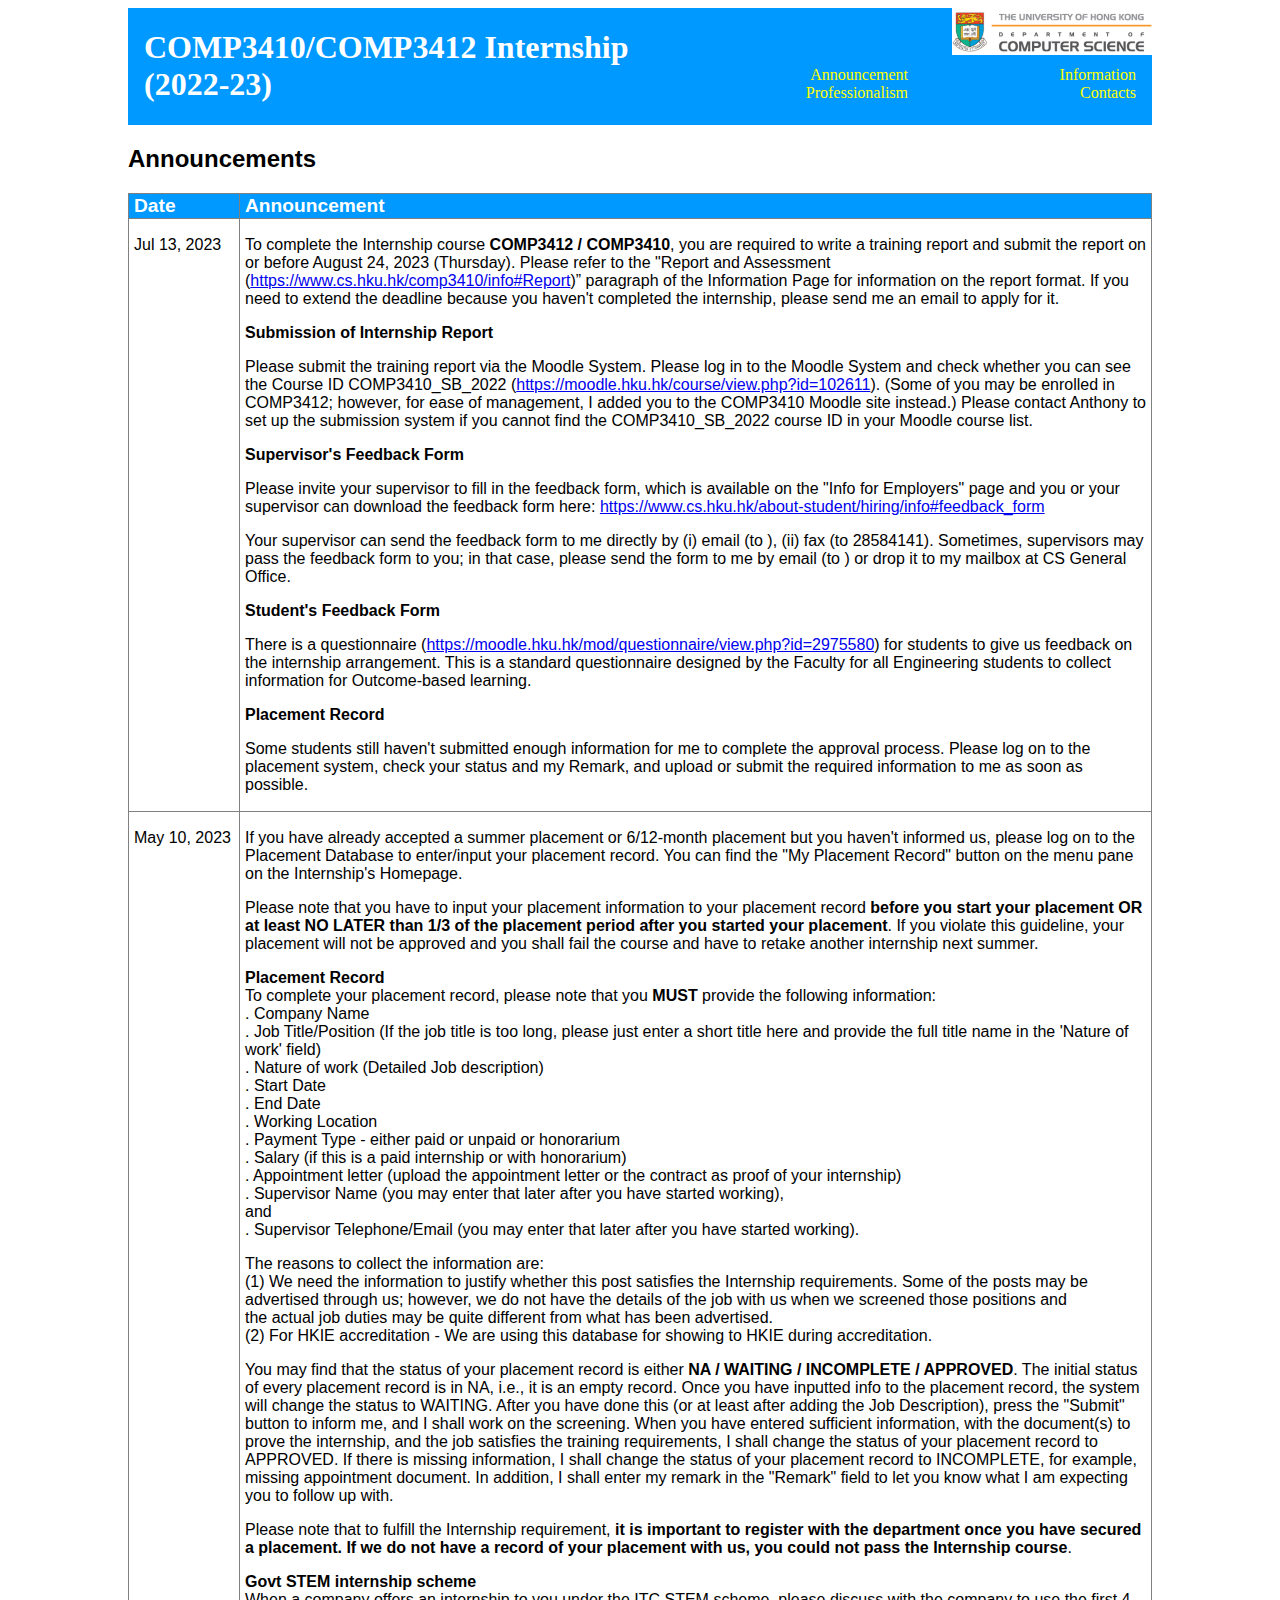
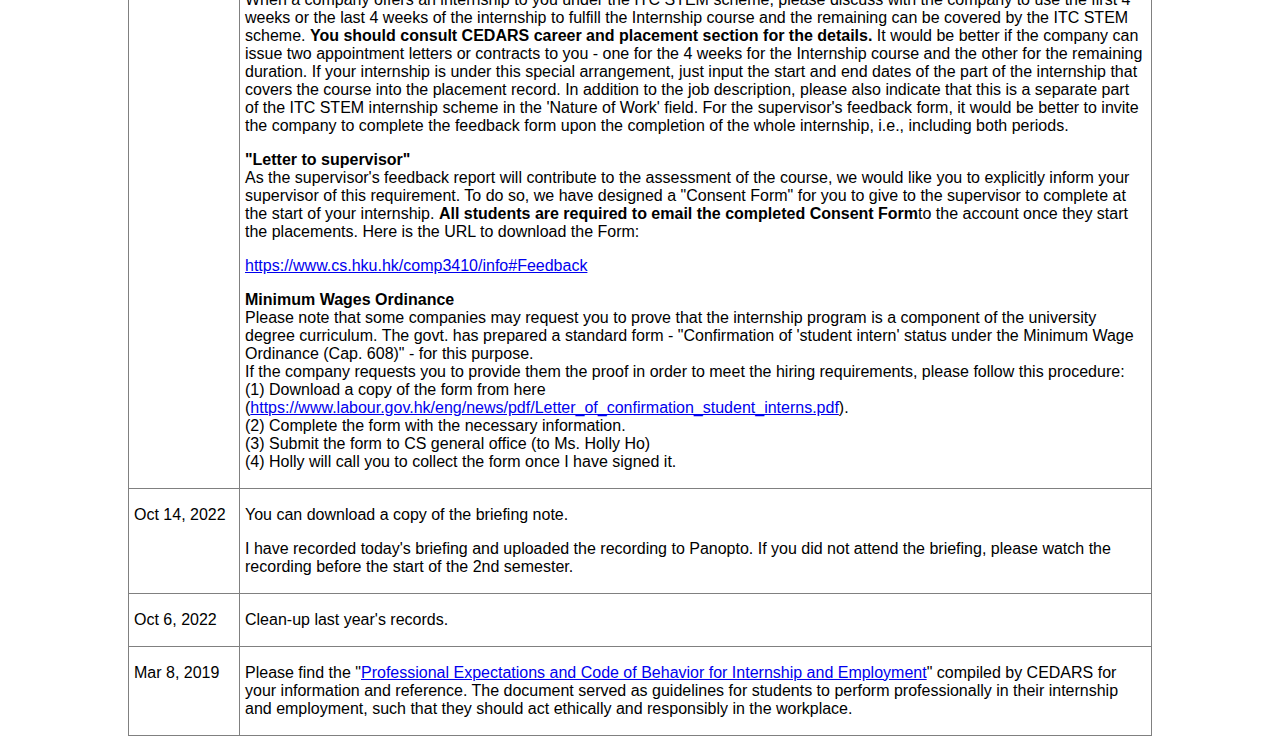
<file: Previous-Coursework/04-WWW/Assignments/Assignment-1/index.html>
<!DOCTYPE html>
<html>
  <head>
    <meta http-equiv="content-type" content="charset=UTF-8" />
    <meta name="viewport" content="width=device-width, initial-scale=1">
    <link rel="stylesheet" href="ass1.css">
    <title>Announcements</title>
  </head>
  <body>
    <header>
      <h1>COMP3410/COMP3412 Internship (2022-23)</h1>
      <nav>
        <ul>
          <li><a href="index.html" title="Announcement">Announcement</a></li>
          <li><a href="information.html" title="Information for Students">Information</a></li>
          <li><a href="professionalism.html" title="Being a Professional">Professionalism</a></li>
          <li><a href="contact.html" title="Contact us">Contacts</a></li>
        </ul>
      </nav>
    </header>
    <article>
      <h2>Announcements</h2>
      <table>
        <thead>
          <tr>
            <th>Date</th>
            <th>Announcement</th>
          </tr>
        </thead>
        <tbody>
          <tr>
            <td>
              <p>Jul 13, 2023</p>
            </td>
            <td>
              <p>To complete the Internship course <strong>COMP3412 / COMP3410</strong>, you are required to write a training report and submit the report on or before August 24, 2023 (Thursday). Please refer to the "Report and Assessment (<a href="/comp3410/info#Report">https://www.cs.hku.hk/comp3410/info#Report</a>)&rdquo; paragraph of the Information Page for information on the report format. If you need to extend the deadline because you haven't completed the internship, please send me an email to apply for it.</p>
              <p><strong>Submission of Internship Report</strong></p>
              <p>Please submit the training report via the Moodle System. Please log in to the Moodle System and check whether you can see the Course ID COMP3410_SB_2022 (<a href="https://moodle.hku.hk/course/view.php?id=102611">https://moodle.hku.hk/course/view.php?id=102611</a>). (Some of you may be enrolled in COMP3412; however, for ease of management, I added you to the COMP3410 Moodle site instead.) Please contact Anthony to set up the submission system if you cannot find the COMP3410_SB_2022 course ID in your Moodle course list.</p>
              <p><strong>Supervisor's Feedback Form</strong></p>
              <p>Please invite your supervisor to fill in the feedback form, which is available on the "Info for Employers" page and you or your supervisor can download the feedback form here: <a href="/about-student/hiring/info#feedback_form">https://www.cs.hku.hk/about-student/hiring/info#feedback_form</a></p>
              <p>Your supervisor can send the feedback form to me directly by (i) email (to ), (ii) fax (to 28584141). Sometimes, supervisors may pass the feedback form to you; in that case, please send the form to me by email (to ) or drop it to my mailbox at CS General Office.</p>
              <p><strong>Student's Feedback Form</strong></p>
              <p>There is a questionnaire (<a href="https://moodle.hku.hk/mod/questionnaire/view.php?id=2975580">https://moodle.hku.hk/mod/questionnaire/view.php?id=2975580</a>) for students to give us feedback on the internship arrangement. This is a standard questionnaire designed by the Faculty for all Engineering students to collect information for Outcome-based learning.</p>
              <p><strong>Placement Record</strong></p>
              <p>Some students still haven't submitted enough information for me to complete the approval process. Please log on to the placement system, check your status and my Remark, and upload or submit the required information to me as soon as possible.</p>
            </td>
          </tr>
          <tr>
            <td>
              <p>May 10, 2023</p>
            </td>
            <td>
              <p>If you have already accepted a summer placement or 6/12-month placement but you haven't informed us, please log on to the Placement Database to enter/input your placement record. You can find the "My Placement Record" button on the menu pane on the Internship's Homepage.</p>
              <p>Please note that you have to input your placement information to your placement record <strong>before you start your placement OR at least NO LATER than 1/3 of the placement period after you started your placement</strong>. If you violate this guideline, your placement will not be approved and you shall fail the course and have to retake another internship next summer.</p>
              <p><strong>Placement Record</strong><br />To complete your placement record, please note that you <strong>MUST</strong> provide the following information:<br />. Company Name<br />. Job Title/Position (If the job title is too long, please just enter a short title here and provide the full title name in the 'Nature of work' field)<br />. Nature of work (Detailed Job description)<br />. Start Date<br />. End Date<br />. Working Location<br />. Payment Type - either paid or unpaid or honorarium<br />. Salary (if this is a paid internship or with honorarium)<br />. Appointment letter (upload the appointment letter or the contract as proof of your internship)<br />. Supervisor Name (you may enter that later after you have started working),<br />and<br />. Supervisor Telephone/Email (you may enter that later after you have started working).</p>
              <p>The reasons to collect the information are:<br />(1) We need the information to justify whether this post satisfies the Internship requirements. Some of the posts may be advertised through us; however, we do not have the details of the job with us when we screened those positions and<br />the actual job duties may be quite different from what has been advertised.<br />(2) For HKIE accreditation - We are using this database for showing to HKIE during accreditation.</p>
              <p>You may find that the status of your placement record is either <strong>NA / WAITING / INCOMPLETE / APPROVED</strong>. The initial status of every placement record is in NA, i.e., it is an empty record. Once you have inputted info to the placement record, the system will change the status to WAITING. After you have done this (or at least after adding the Job Description), press the "Submit" button to inform me, and I shall work on the screening. When you have entered sufficient information, with the document(s) to prove the internship, and the job satisfies the training requirements, I shall change the status of your placement record to APPROVED. If there is missing information, I shall change the status of your placement record to INCOMPLETE, for example, missing appointment document. In addition, I shall enter my remark in the "Remark" field to let you know what I am expecting you to follow up with.</p>
              <p>Please note that to fulfill the Internship requirement, <strong>it is important to register with the department once you have secured a placement. If we do not have a record of your placement with us, you could not pass the Internship course</strong>.</p>
              <p><strong>Govt STEM internship scheme</strong><br />When a company offers an internship to you under the ITC STEM scheme, please discuss with the company to use the first 4 weeks or the last 4 weeks of the internship to fulfill the Internship course and the remaining can be covered by the ITC STEM scheme. <strong>You should consult CEDARS career and placement section for the details.</strong> It would be better if the company can issue two appointment letters or contracts to you - one for the 4 weeks for the Internship course and the other for the remaining duration. If your internship is under this special arrangement, just input the start and end dates of the part of the internship that covers the course into the placement record. In addition to the job description, please also indicate that this is a separate part of the ITC STEM internship scheme in the 'Nature of Work' field. For the supervisor's feedback form, it would be better to invite the company to complete the feedback form upon the completion of the whole internship, i.e., including both periods.</p>
              <p><strong>"Letter to supervisor"</strong><br />As the supervisor's feedback report will contribute to the assessment of the course, we would like you to explicitly inform your supervisor of this requirement. To do so, we have designed a "Consent Form" for you to give to the supervisor to complete at the start of your internship. <strong>All students are required to email the completed Consent Form</strong>to the account once they start the placements. Here is the URL to download the Form:</p>
              <p><a href="/comp3410/info#Feedback">https://www.cs.hku.hk/comp3410/info#Feedback</a></p>
              <p><strong>Minimum Wages Ordinance</strong><br />Please note that some companies may request you to prove that the internship program is a component of the university degree curriculum. The govt. has prepared a standard form - "Confirmation of 'student intern' status under the Minimum Wage Ordinance (Cap. 608)" - for this purpose.<br />If the company requests you to provide them the proof in order to meet the hiring requirements, please follow this procedure:<br />(1) Download a copy of the form from here<br />(<a href="https://www.labour.gov.hk/eng/news/pdf/Letter_of_confirmation_student_interns.pdf">https://www.labour.gov.hk/eng/news/pdf/Letter_of_confirmation_student_interns.pdf</a>).<br />(2) Complete the form with the necessary information.<br />(3) Submit the form to CS general office (to Ms. Holly Ho)<br />(4) Holly will call you to collect the form once I have signed it.</p>
            </td>
          </tr>
          <tr>
            <td>
              <p>Oct 14, 2022</p>
            </td>
            <td>
              <p>You can download a copy of the briefing note.</p>
              <p>I have recorded today's briefing and uploaded the recording to Panopto. If you did not attend the briefing, please watch the recording before the start of the 2nd semester.</p>
            </td>
          </tr>
          <tr>
            <td>
              <p>Oct 6, 2022</p>
            </td>
            <td>
              <p>Clean-up last year's records.</p>
            </td>
          </tr>
          <tr>
            <td>
              <p>Mar 8, 2019</p>
            </td>
            <td>
              <p>Please find the "<a href="/images/comp3412/The_Code_of_Behaviour.docx">Professional Expectations and Code of Behavior for Internship and Employment</a>" compiled by CEDARS for your information and reference. The document served as guidelines for students to perform professionally in their internship and employment, such that they should act ethically and responsibly in the workplace.</p>
            </td>
          </tr>
        </tbody>
      </table>
    </article>

  </body>
</html>
</file>
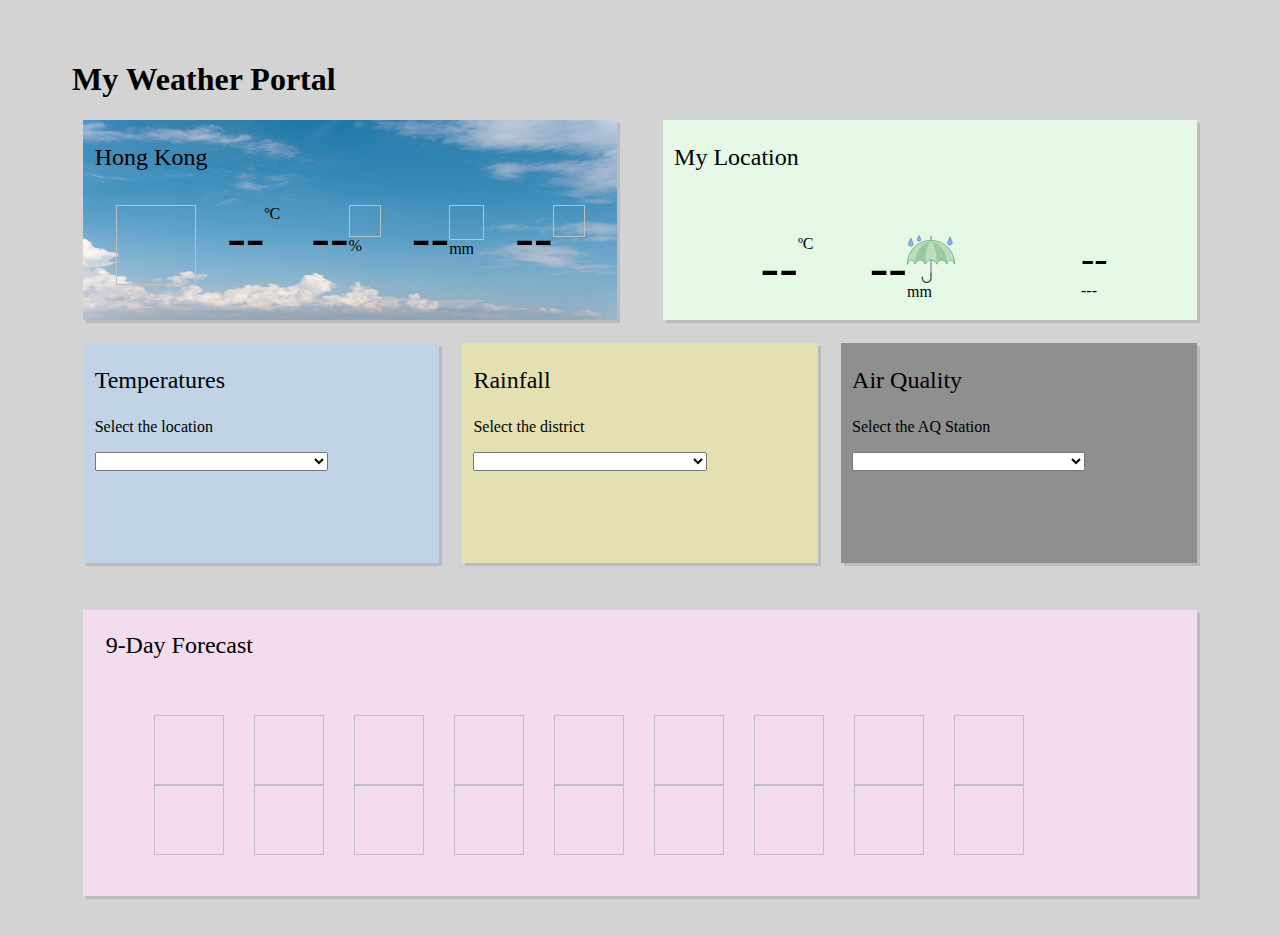
<file: Previous-Coursework/04-WWW/Assignments/Assignment-2/index.html>
<!doctype html>
<html>
<head>
 <meta charset="utf-8">
 <meta name="viewport" content="width=device-width, initial-scale=1.0">
 <link rel="stylesheet" href="style.css">
 <script src="main.js"></script>
 <title>My Weather Portal</title>
</head>
<body>
<!--
Use JavaScript to add all HTML elements
-->
</body>
</html>
</file>
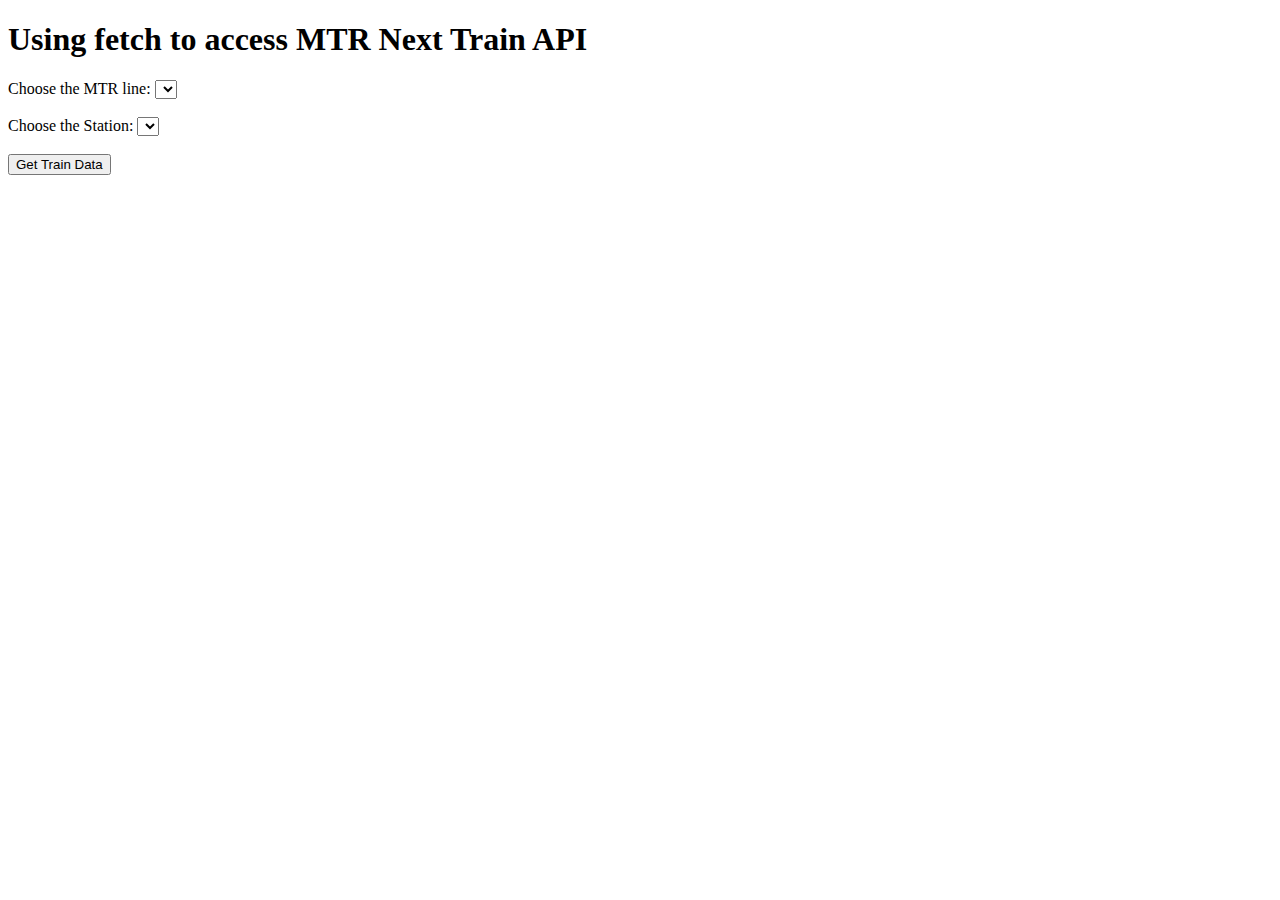
<file: Previous-Coursework/04-WWW/Workshops/workshop-3/index.html>
<!DOCTYPE html>
<html>
<head>
  <meta charset="utf-8">
  <meta name="viewport" content="width=device-width">
  <title>Workshop 3</title>
  <style>
  span {
    margin-right: 1.5em;
  }
  </style>
</head>
<body>
  <h1>Using fetch to access MTR Next Train API</h1>
  <label for="line">Choose the MTR line:</label>
  <select name="line" id="line">

  </select>
  <br><br>
  <label for="station">Choose the Station:</label>
  <select name="station" id="station">

  </select>
  <br><br>
  <button id="bttn">Get Train Data</button>
  <div id="output" style="margin-top: 1rem"></div>

  <script>

  </script>
</body>
</html>
</file>
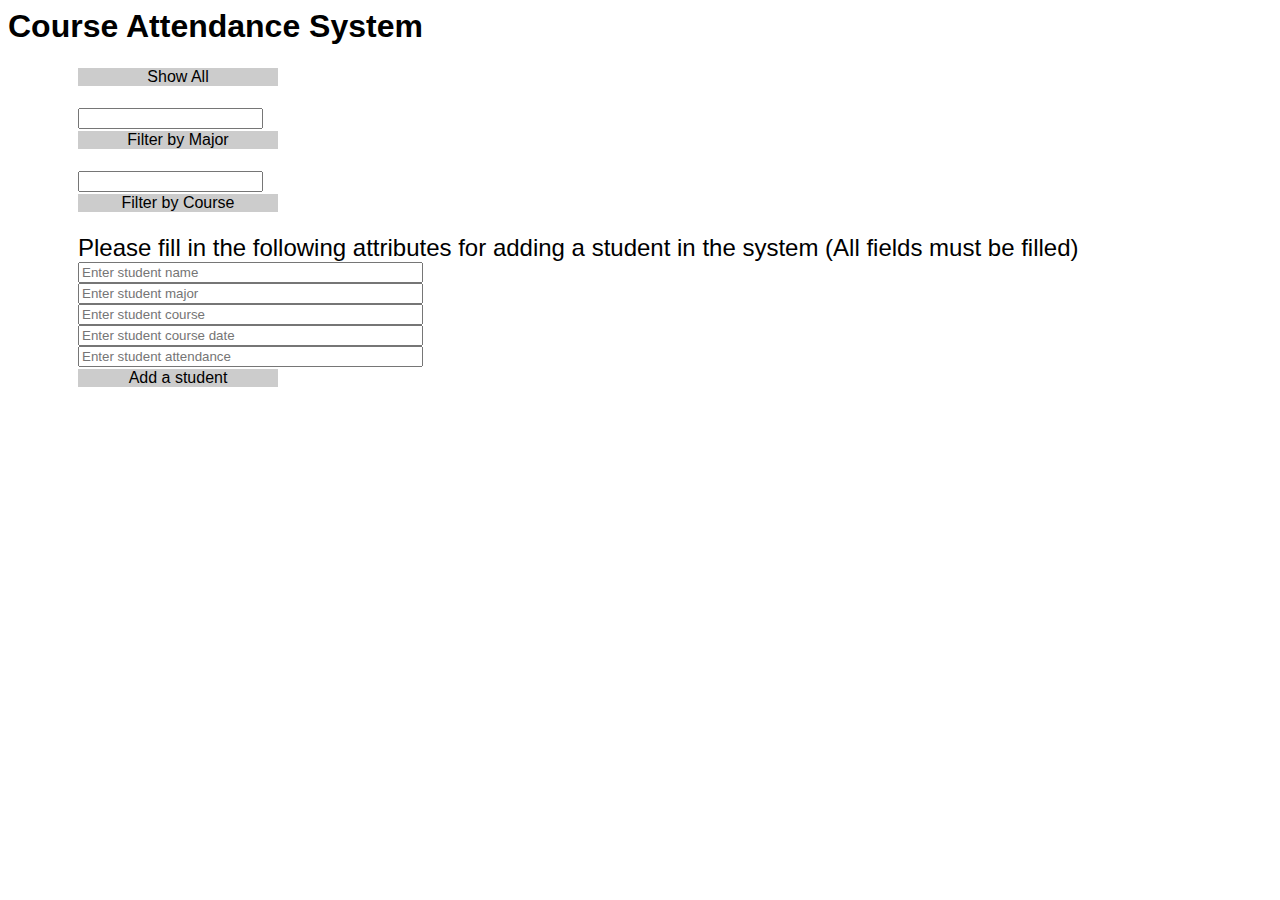
<file: Previous-Coursework/04-WWW/Workshops/workshop-4/index.html>
<html>
  <head>
  <meta charset="utf-8"/>
    <title>Attendance System</title>
    <link rel="stylesheet" type="text/css"  href="style.css">
  </head>

  <body>
    <h1>Course Attendance System</h1>
    <div id="List">
    <div id="entries">
    </div>

    <div id="button_all" class="buttons">
      <p> Show All</p>
    </div>
    
    <input id="major" type="text"> 
    <div class="buttons">
      <p>Filter by Major</p>
    </div>
    
    <input id="course" type="text"> 
    <div class="buttons">
      <p>Filter by Course</p>
    </div>
    
    <font size="5" color="black"> Please fill in the following attributes for adding a student in the system (All fields must be filled) </font> <br/>
    
    <input id="newname" type="text" placeholder="Enter student name" size="40"> <br>
    <input id="newmajor" type="text" placeholder="Enter student major" size="40">  <br>
    <input id="newcourse" type="text" placeholder="Enter student course" size="40"> <br>
    <input id="newcoursedate" type="text" placeholder="Enter student course date" size="40"> <br>
    <input id="newattendance" type="text" placeholder="Enter student attendance" size="40"> <br>
    
    <div class="buttons">
      <p> Add a student </p>
    </div>
    
                
    </div>
    
    <script>
    // Task 2.2 - to be implemented
    function addstudent() {
    
    }
    
    // Task 4.1 - to be implemented
    function changeState(elem) {
      var oldValue = elem.innerHTML;
      var newvalue;
      var itemID = elem.parentNode.getAttribute('id');

      if (oldValue == 'PRESENT') {
        newvalue = 'ABSENT';
      } else {
        newvalue = 'PRESENT';
      }
      
      var xmlhttp = new XMLHttpRequest();
      
    }

    // Task 2.1
    function showAll() {
      var xmlhttp = new XMLHttpRequest();
          
      xmlhttp.onreadystatechange = function () {
        if (xmlhttp.readyState == 4 && xmlhttp.status == 200) {
          var mesgs = document.getElementById("entries");
          mesgs.innerHTML = xmlhttp.responseText;
        }
      }
      xmlhttp.open("POST", "queryEntries.php",true);
      xmlhttp.setRequestHeader("Content-type", "application/x-www-form-urlencoded");
      xmlhttp.send("show=all");
          
      document.getElementById("button_all").style.display = "none";
    }

    // Task 2.2 - to be implemented
    function filterM() {
    
    }

    // Task 2.2 - to be implemented
    function filterC() {
    
    }
    
    
    </script>

  </body>
</html>
</file>
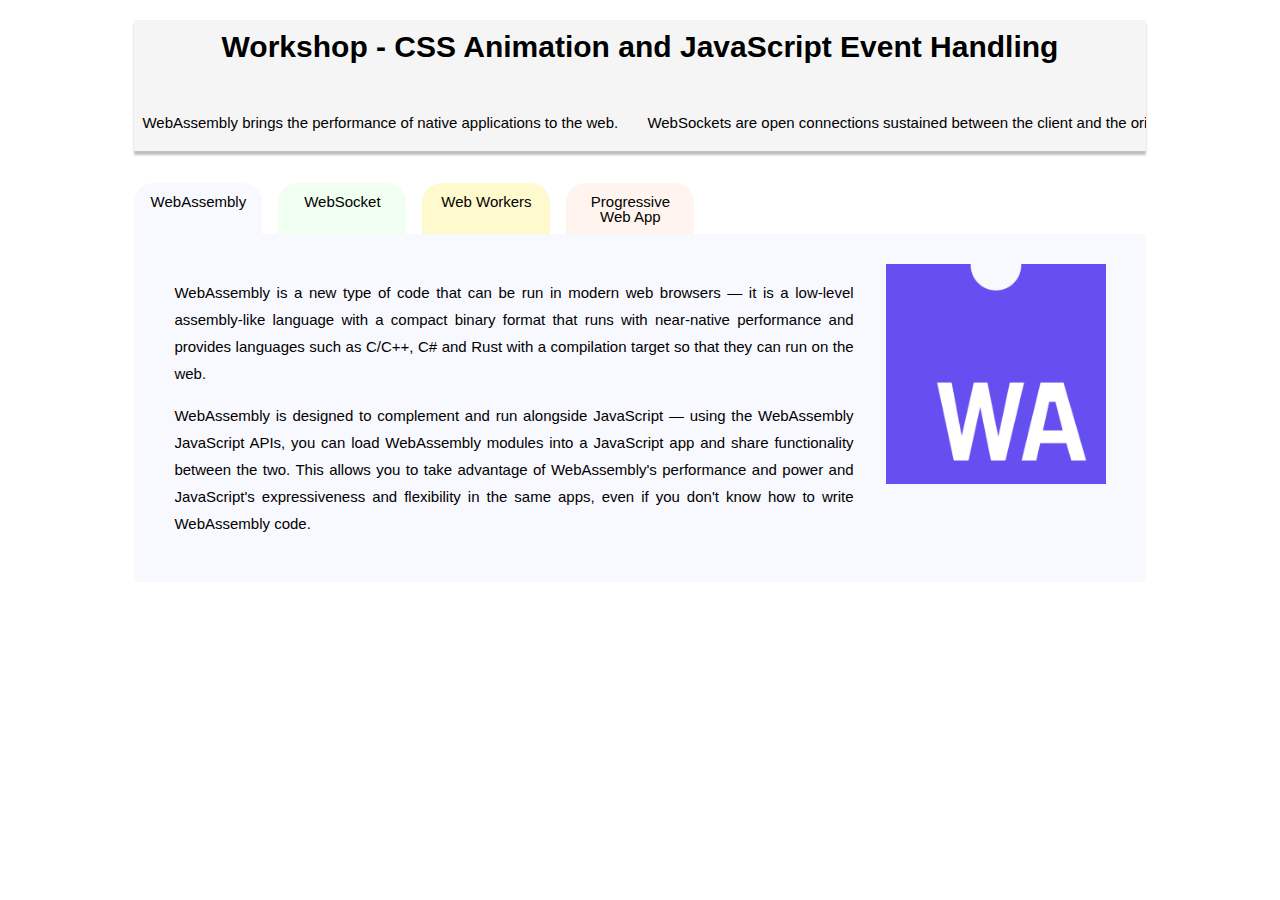
<file: Previous-Coursework/04-WWW/Workshops/workshop-2/sample-solution/index.html>
<!DOCTYPE html>
<html>
<head>
<meta name="viewport" content="width=device-width, initial-scale=1">
<link rel='stylesheet' href='style.css'>
<script src='main.js'></script>
</head>
<body>


  <header class='container header'>
    <h1>Workshop - CSS Animation and JavaScript Event Handling</h1>
    <div id='banner'>
      <p id='line'>WebAssembly brings the performance of native applications to the web. &nbsp; &nbsp; &nbsp; WebSockets are open connections sustained between the client and the origin HTTP server which enable data passing between them. &nbsp; &nbsp; &nbsp; The simplest use of workers is for performing a computationally expensive task without interrupting the user interface. &nbsp; &nbsp; &nbsp; A progressive web application is a type of application software delivered through the web, built using common web technologies including HTML, CSS and JavaScript.</p>
    </div>
  </header>

  <section class='container'>
    <div id='selector'>
      <div class='menu blk1' id='blk1'>WebAssembly</div>
      <div class='menu blk2' id='blk2'>WebSocket</div>
      <div class='menu blk3' id='blk3'>Web Workers</div>
      <div class='menu blk4' id='blk4'>Progressive Web App</div>
    </div>
    <article class='blk1' id='block1'>
      <div class='infoblock'>
        <img class='img-icon' src='images/WASM-mid.png' alt='WebAssembly Icon'>
        <div>
        <p>WebAssembly is a new type of code that can be run in modern web browsers — it is a low-level assembly-like language with a compact binary format that runs with near-native performance and provides languages such as C/C++, C# and Rust with a compilation target so that they can run on the web.</p>
        <p>WebAssembly is designed to complement and run alongside JavaScript — using the WebAssembly JavaScript APIs, you can load WebAssembly modules into a JavaScript app and share functionality between the two. This allows you to take advantage of WebAssembly's performance and power and JavaScript's expressiveness and flexibility in the same apps, even if you don't know how to write WebAssembly code.</p>
        </div>
      </div>
    </article>


    <article class='blk2' id='block2' style='display: none;'>
      <div class='infoblock'>
        <img class='img-icon' src='images/websocket-mid.png' alt='WebSocket Icon'>
        <div>
        <p>The idea of WebSockets was borne out of the limitations of HTTP-based technology. With HTTP, a client requests a resource, and the server responds with the requested data. HTTP is a strictly unidirectional protocol — any data sent from the server to the client must be first requested by the client. Long-polling has traditionally acted as a workaround for this limitation. With long-polling, a client makes an HTTP request with a long timeout period, and the server uses that long timeout to push data to the client. Long-polling works, but comes with a drawback — resources on the server are tied up throughout the length of the long-poll, even when no data is available to send.</p>
        <p>WebSockets, on the other hand, allow for sending message-based data, similar to UDP, but with the reliability of TCP. WebSocket uses HTTP as the initial transport mechanism, but keeps the TCP connection alive after the HTTP response is received so that it can be used for sending messages between client and server. WebSockets allow us to build “real-time” applications without the use of long-polling.</p>
        </div>
      </div>
    </article>


    <article class='blk3' id='block3' style='display: none;'>
      <div class='infoblock'>
        <img class='img-icon' src='images/WWorker.jpg' alt='Web Workers'>
        <div>
        <p>The Web Workers specification defines an API for spawning background scripts in your web application. Web Workers allow you to do things like fire up long-running scripts to handle computationally intensive tasks, but without blocking the UI or other scripts to handle user interactions. Workers utilize thread-like message passing to achieve parallelism. They're perfect for keeping your UI refresh, performant, and responsive for users.</p>
        <p>A worker is an object created using a constructor (e.g. Worker()) that runs a named JavaScript file — this file contains the code that will run in the worker thread; workers run in another global context that is different from the current window. You can run whatever code you like inside the worker thread, with some exceptions. For example, you can't directly manipulate the DOM from inside a worker, or use some default methods and properties of the window object.</p>
        </div>
      </div>
    </article>


    <article class='blk4' id='block4' style='display: none;'>
      <div class='infoblock'>
        <img class='img-icon' src='images/PWA.png' alt='Progressive Web Apps'>
        <div>
        <p>Progressive Web Apps are web apps that use emerging web browser APIs and features along with traditional progressive enhancement strategy to bring a native app-like user experience to cross-platform web applications. Progressive Web Apps are a useful design pattern, though they aren't a formalized standard. PWA can be thought of as similar to AJAX or other similar patterns that encompass a set of application attributes, including use of specific web technologies and techniques. </p>
        <p>In order to call a Web App a PWA, technically speaking it should have the following features: Secure contexts (HTTPS) - the web application must be served over a secure network, one or more Service Workers - a service worker is a script that allows intercepting and control of how a web browser handles its network requests and asset caching, and a manifest file - a JSON file that describes the name of the app, the start URL, icons, and all of the other details necessary to transform the website into an app-like format.</p>
        </div>
      </div>
    </article>

  </section>
</body>
</html>
</file>
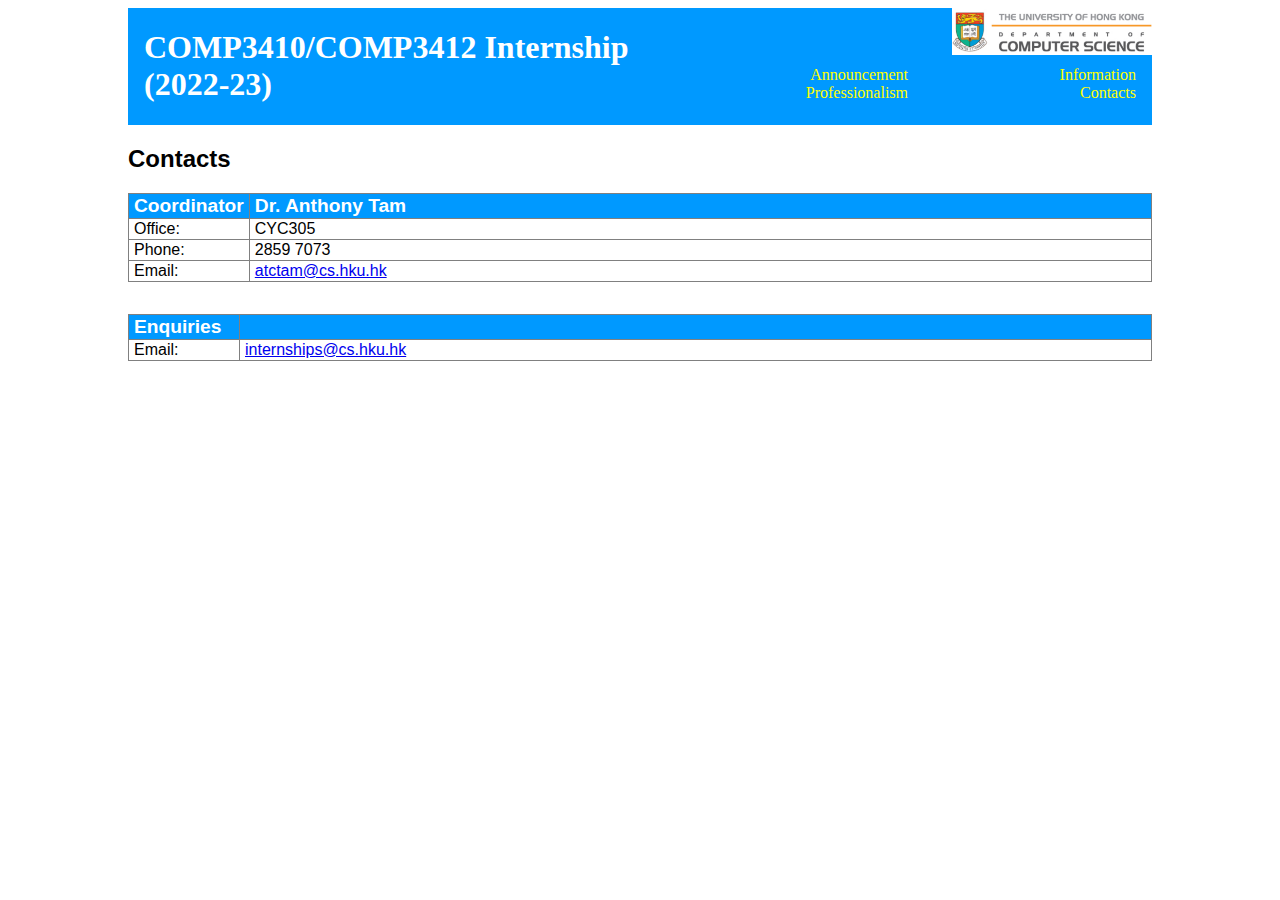
<file: Previous-Coursework/04-WWW/Assignments/Assignment-1/contact.html>
<!DOCTYPE html>
<html>
  <head>
    <meta http-equiv="content-type" content="charset=UTF-8" />
    <meta name="viewport" content="width=device-width, initial-scale=1">
    <link rel="stylesheet" href="ass1.css">
    <title>Contact</title>
  </head>
  <body>
    <header>
      <h1>COMP3410/COMP3412 Internship (2022-23)</h1>
      <nav>
        <ul>
          <li><a href="index.html" title="Announcement">Announcement</a></li>
          <li><a href="information.html" title="Information for Students">Information</a></li>
          <li><a href="professionalism.html" title="Being a Professional">Professionalism</a></li>
          <li><a href="contact.html" title="Contact us">Contacts</a></li>
        </ul>
      </nav>
    </header>
    <article>
      <h2>Contacts</h2>
      <table>
        <thead>
          <tr>
            <th>Coordinator</th>
            <th>Dr. Anthony Tam</th>
          </tr>
        </thead>
        <tbody>
          <tr>
            <td>Office:</td>
            <td>CYC305</td>
          </tr>
          <tr>
            <td>Phone:</td>
            <td>2859 7073</td>
          </tr>
          <tr>
            <td>Email:</td>
            <td><a href="mailto:atctam@cs.hku.hk">atctam@cs.hku.hk</a></td>
          </tr>
        </tbody>
      </table>
      
      <table>
        <thead>
          <tr>
            <th>Enquiries</th>
            <th></th>
          </tr>
        </thead>
        <tbody>
          <tr>
            <td>Email:</td>
            <td><a href="mailto:internships@cs.hku.hk">internships@cs.hku.hk</a></td>
          </tr>
        </tbody>
      </table>
    </article>
  </body>
</html>
</file>
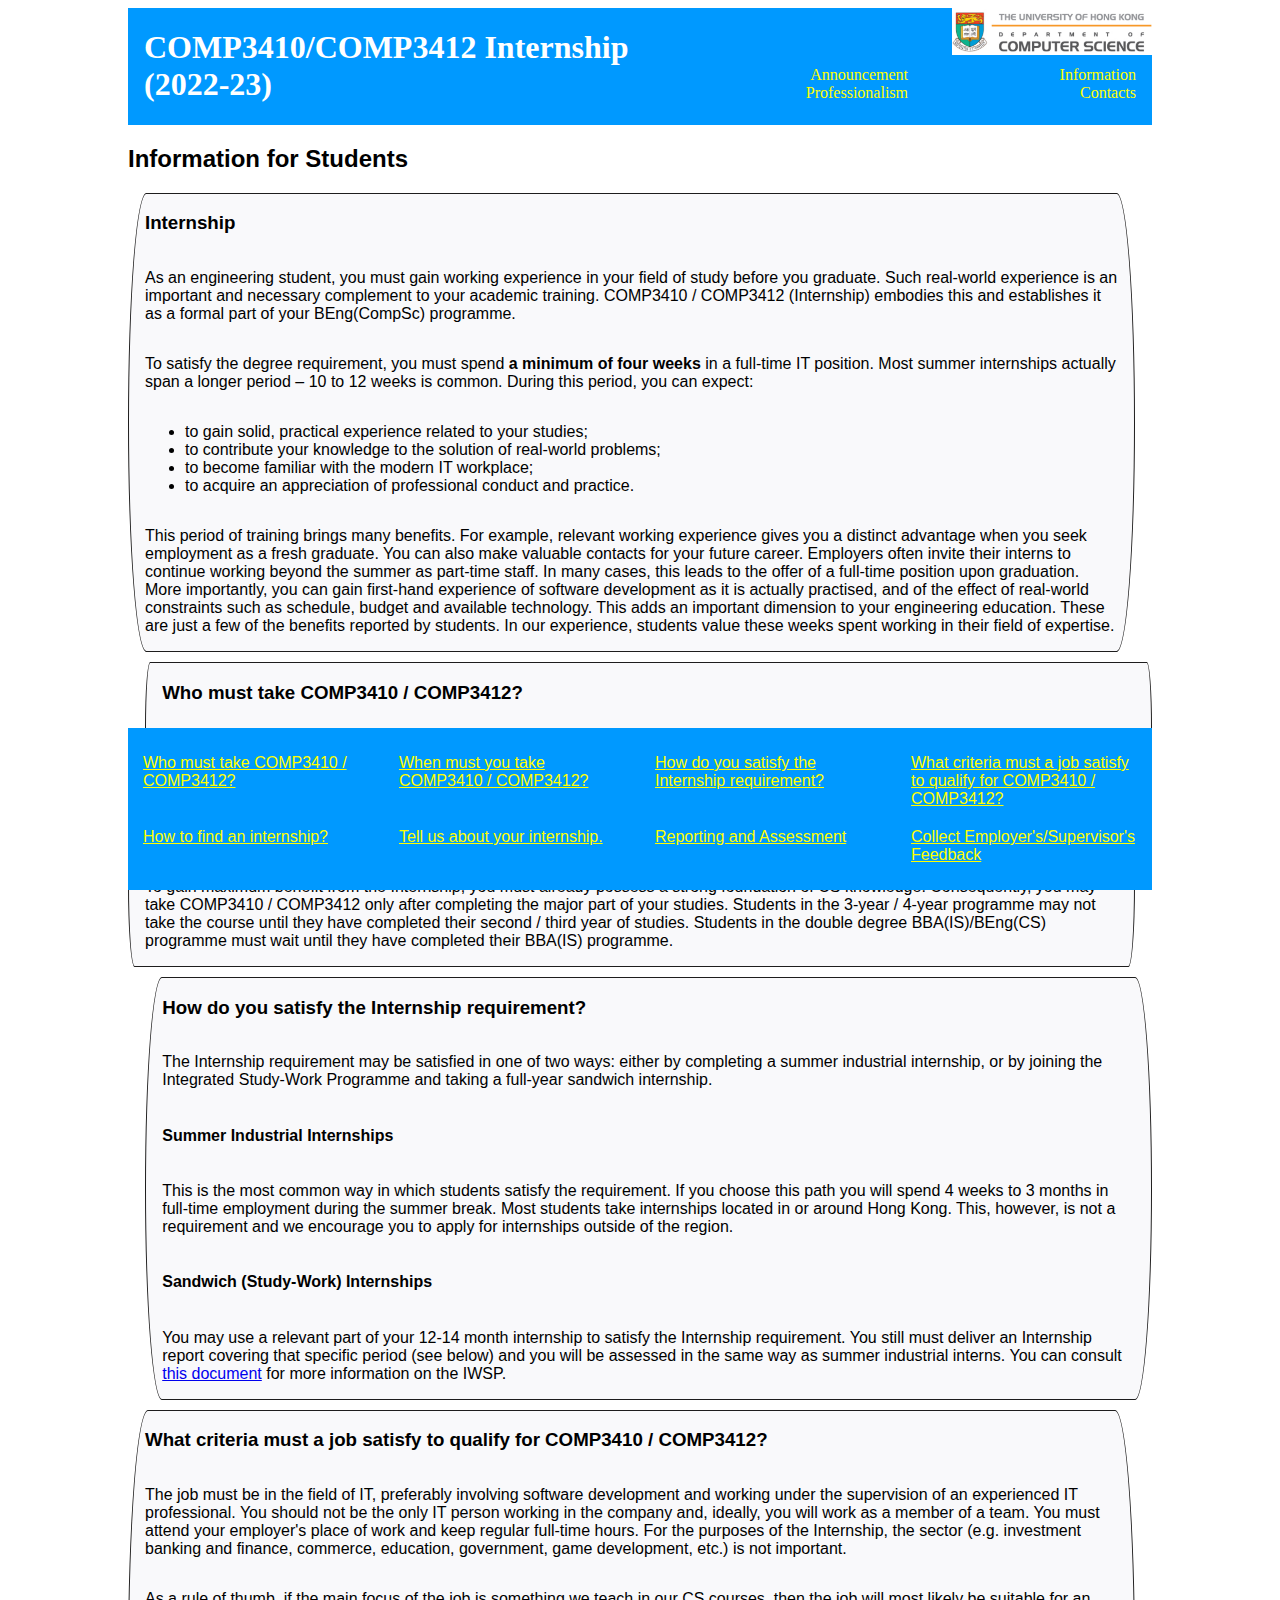
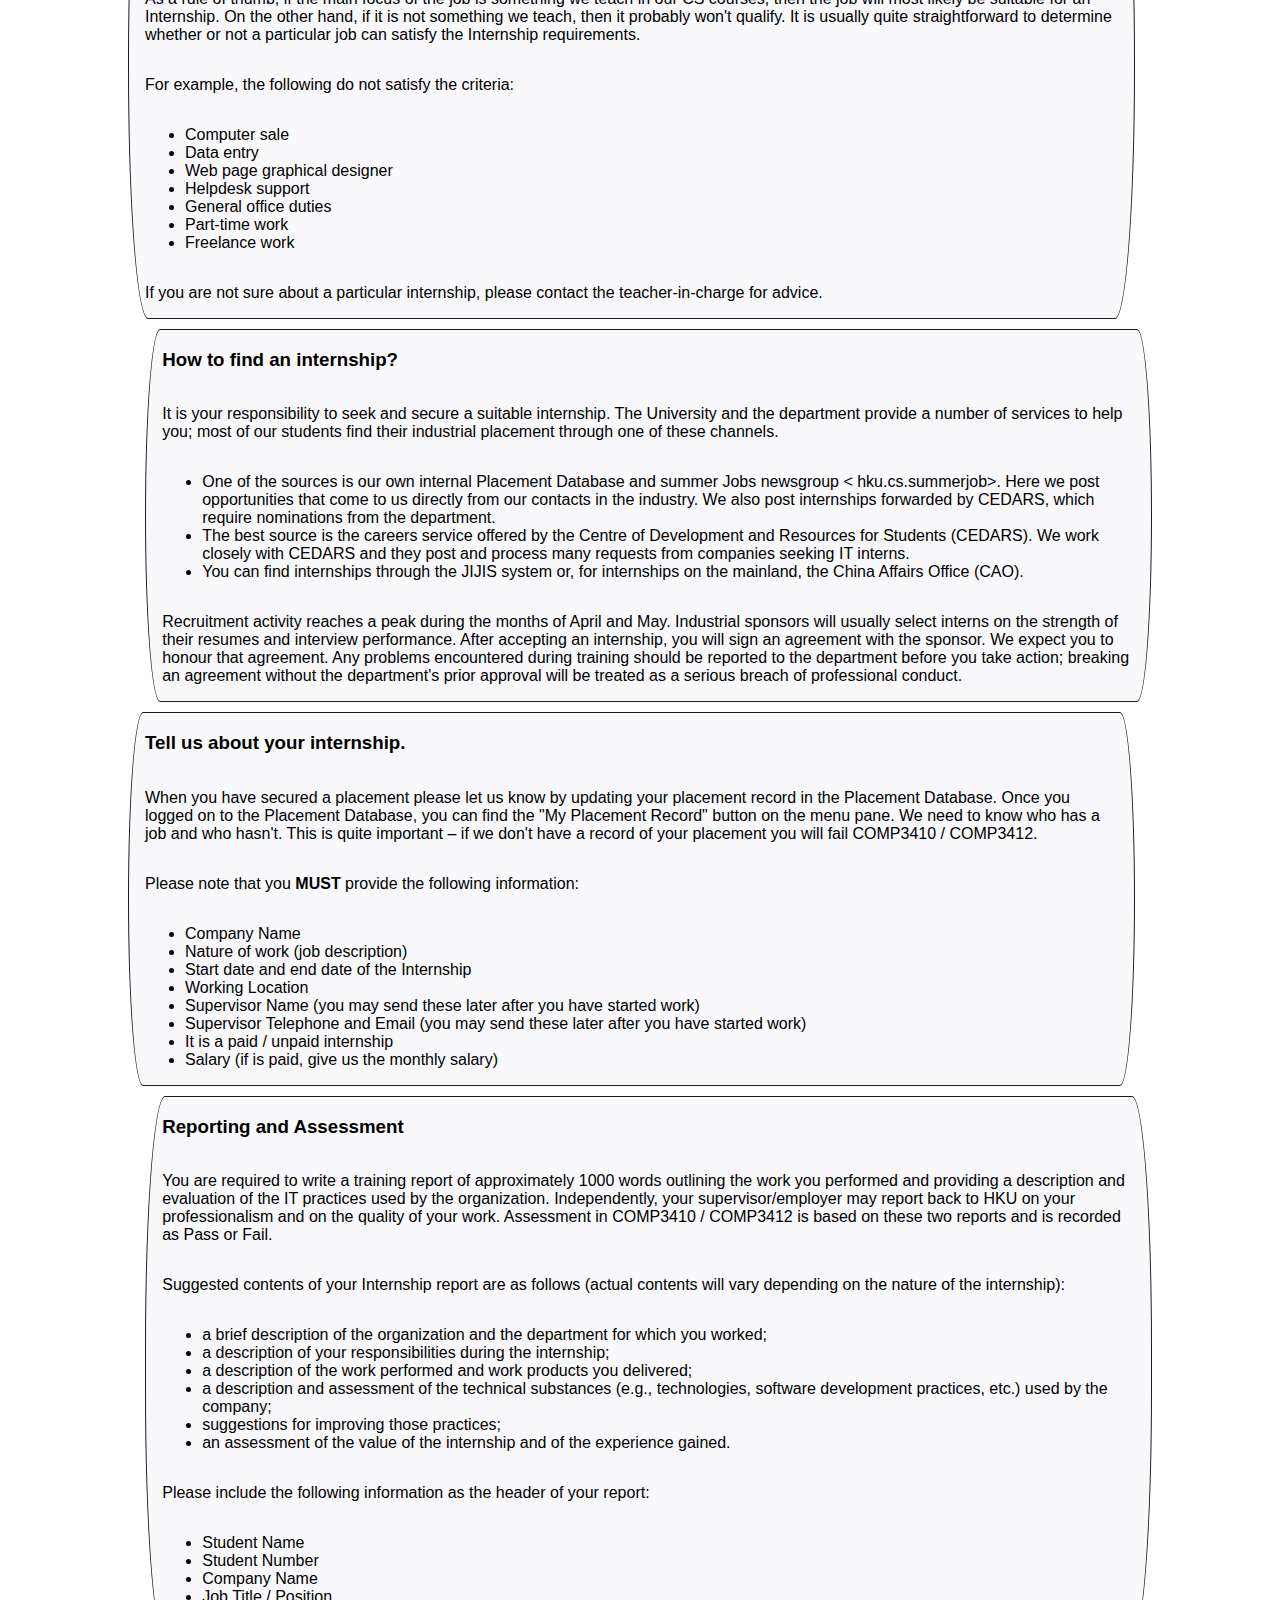
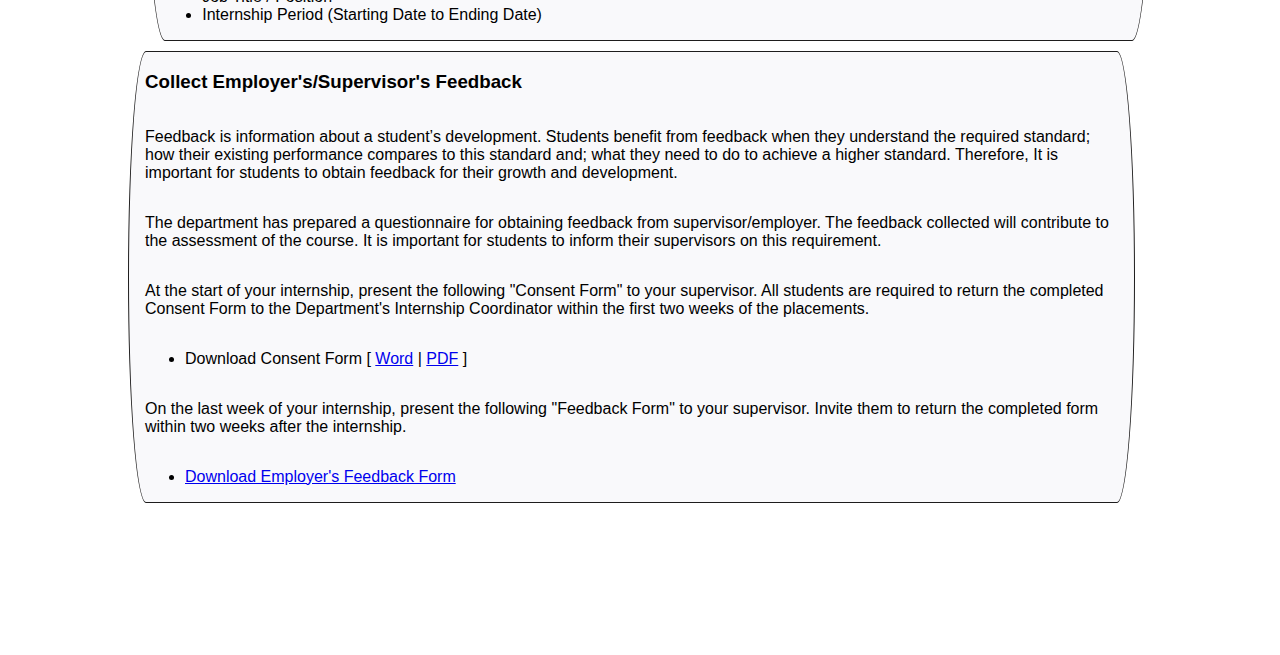
<file: Previous-Coursework/04-WWW/Assignments/Assignment-1/information.html>
<!DOCTYPE html>
<html>
  <head>
    <meta http-equiv="content-type" content="charset=UTF-8" />
    <meta name="viewport" content="width=device-width, initial-scale=1">
    <link rel="stylesheet" href="ass1.css">
    <title>Information</title>
  </head>
  <body>
    <header>
      <h1>COMP3410/COMP3412 Internship (2022-23)</h1>
      <nav>
        <ul>
          <li><a href="index.html" title="Announcement">Announcement</a></li>
          <li><a href="information.html" title="Information for Students">Information</a></li>
          <li><a href="professionalism.html" title="Being a Professional">Professionalism</a></li>
          <li><a href="contact.html" title="Contact us">Contacts</a></li>
        </ul>
      </nav>
    </header>
    <article>
      <h2>Information for Students</h2>
      <nav>
        <ul>
          <li><a href="#Para1">Who must take COMP3410 / COMP3412?</a></li>
          <li><a href="#Para2">When must you take COMP3410 / COMP3412?</a></li>
          <li><a href="#Para3">How do you satisfy the Internship requirement?</a></li>
          <li><a href="#Para4">What criteria must a job satisfy to qualify for COMP3410 / COMP3412?</a></li>
          <li><a href="#Para5">How to find an internship?</a></li>
          <li><a href="#Para6">Tell us about your internship.</a></li>
          <li><a href="#Report">Reporting and Assessment</a></li>
          <li><a href="#Feedback">Collect Employer's/Supervisor's Feedback</a></li>
        </ul>
      </nav>

      <section>
        <h3>Internship</h3>

        <p>As an engineering student, you must gain working experience in your field of study before you   graduate. Such real-world experience is an important and necessary complement to your academic   training. COMP3410 / COMP3412 (Internship) embodies this and establishes it as a formal part of your   BEng(CompSc) programme.</p>

        <p>To satisfy the degree requirement, you must spend <strong>a minimum of four weeks</strong> in a   full-time IT position. Most summer internships actually span a longer period &ndash; 10 to 12 weeks   is common. During this period, you can expect:</p>
        <ul>
          <li>to gain solid, practical experience related to your studies;</li>
          <li>to contribute your knowledge to the solution of real-world problems;</li>
          <li>to become familiar with the modern IT workplace;</li>
          <li>to acquire an appreciation of professional conduct and practice.</li>
        </ul>

        <p>This period of training brings many benefits. For example, relevant working experience gives you   a distinct advantage when you seek employment as a fresh graduate. You can also make valuable   contacts for your future career. Employers often invite their interns to continue working beyond the   summer as part-time staff. In many cases, this leads to the offer of a full-time position upon   graduation. More importantly, you can gain first-hand experience of software development as it is   actually practised, and of the effect of real-world constraints such as schedule, budget and   available technology. This adds an important dimension to your engineering education. These are just   a few of the benefits reported by students. In our experience, students value these weeks spent   working in their field of expertise.</p>
      </section>

      <section>
        <h3 id='Para1'>Who must take COMP3410 / COMP3412?</h3>

        <p>All students pursuing the BEng(CompSc) degree must pass COMP3410 / COMP3412 as a requirement for graduation. This is true for both the single degree programme and the BBA(IS)/BEng(CS) double degree programme.</p>
      </section>

      <section>
        <h3 id='Para2'>When must you take COMP3410 / COMP3412?</h3>

        <p>To gain maximum benefit from the Internship, you must already possess a strong foundation of CS knowledge. Consequently, you may take COMP3410 / COMP3412 only after completing the major part of your studies. Students in the 3-year / 4-year programme may not take the course until they have completed their second / third year of studies. Students in the double degree BBA(IS)/BEng(CS) programme must wait until they have completed their BBA(IS) programme.</p>
      </section>

      <section>
        <h3 id='Para3'>How do you satisfy the Internship requirement?</h3>

        <p>The Internship requirement may be satisfied in one of two ways: either by completing a summer industrial internship, or by joining the Integrated Study-Work Programme and taking a full-year sandwich internship.</p>

        <h4>Summer Industrial Internships</h4>

        <p>This is the most common way in which students satisfy the requirement. If you choose this path you will spend 4 weeks to 3 months in full-time employment during the summer break. Most students take internships located in or around Hong Kong. This, however, is not a requirement and we encourage you to apply for internships outside of the region.</p>

        <h4>Sandwich (Study-Work) Internships</h4>

        <p>You may use a relevant part of your 12-14 month internship to satisfy the Internship requirement. You still must deliver an Internship report covering that specific period (see below) and you will be assessed in the same way as summer industrial interns. You can consult <a href="https://i.cs.hku.hk/~atctam/Course/comp3410/ISWP-new.html">this document</a> for more information on the IWSP.</p>
      </section>

      <section>
        <h3 id='Para4'>What criteria must a job satisfy to qualify for COMP3410 / COMP3412?</h3>

        <p>The job must be in the field of IT, preferably involving software development and working under the supervision of an experienced IT professional. You should not be the only IT person working in the company and, ideally, you will work as a member of a team. You must attend your employer's place of work and keep regular full-time hours. For the purposes of the Internship, the sector (e.g. investment banking and finance, commerce, education, government, game development, etc.) is not important.</p>

        <p>As a rule of thumb, if the main focus of the job is something we teach in our CS courses, then the job will most likely be suitable for an Internship. On the other hand, if it is not something we teach, then it probably won't qualify. It is usually quite straightforward to determine whether or not a particular job can satisfy the Internship requirements.</p>

        <p>For example, the following do not satisfy the criteria:</p>
        <ul>
          <li>Computer sale</li>
          <li>Data entry</li>
          <li>Web page graphical designer</li>
          <li>Helpdesk support</li>
          <li>General office duties</li>
          <li>Part-time work</li>
          <li>Freelance work</li>
        </ul>

        <p>If you are not sure about a particular internship, please contact the teacher-in-charge for  advice.</p>
      </section>

      <section>
        <h3 id='Para5'>How to find an internship?</h3>

        <p>It is your responsibility to seek and secure a suitable internship. The University and the department provide a number of services to help you; most of our students find their industrial placement through one of these channels.</p>
        <ul>
          <li>One of the sources is our own internal Placement Database and summer Jobs newsgroup &lt;  hku.cs.summerjob&gt;. Here we post opportunities that come to us directly from our contacts in the  industry. We also post internships forwarded by CEDARS, which require nominations from the   department.</li>
          <li>The best source is the careers service offered by the Centre of Development and Resources for   Students (CEDARS). We work closely with CEDARS and they post and process many requests from   companies seeking IT interns.</li>
          <li>You can find internships through the JIJIS system or, for internships on the mainland, the  China Affairs Office (CAO).</li>
        </ul>

        <p>Recruitment activity reaches a peak during the months of April and May. Industrial sponsors will usually select interns on the strength of their resumes and interview performance. After accepting an internship, you will sign an agreement with the sponsor. We expect you to honour that agreement. Any problems encountered during training should be reported to the department before you take action; breaking an agreement without the department's prior approval will be treated as a serious breach of professional conduct.</p>
      </section>

      <section>
        <h3 id='Para6'>Tell us about your internship.</h3>

        <p>When you have secured a placement please let us know by updating your placement record in the Placement Database. Once you logged on to the Placement Database, you can find the "My Placement Record" button on the menu pane. We need to know who has a job and who hasn't. This is quite important &ndash; if we don't have a record of your placement you will fail COMP3410 / COMP3412.</p>
      
        <p>Please note that you <strong>MUST</strong> provide the following information:</p>
        <ul>
          <li>Company Name</li>
          <li>Nature of work (job description)</li>
          <li>Start date and end date of the Internship</li>
          <li>Working Location</li>
          <li>Supervisor Name (you may send these later after you have started work)</li>
          <li>Supervisor Telephone and Email (you may send these later after you have started work)</li>
          <li>It is a paid / unpaid internship</li>
          <li>Salary (if is paid, give us the monthly salary)</li>
        </ul>
      </section>

      <section>
        <h3 id='Report'>Reporting and Assessment</h3>

        <p>You are required to write a training report of approximately 1000 words outlining the work you performed and providing a description and evaluation of the IT practices used by the organization. Independently, your supervisor/employer may report back to HKU on your professionalism and on the quality of your work. Assessment in COMP3410 / COMP3412 is based on these two reports and is recorded as Pass or Fail.</p>

        <p>Suggested contents of your Internship report are as follows (actual contents will vary depending on the nature of the internship):</p>
        <ul>
          <li>a brief description of the organization and the department for which you worked;</li>
          <li>a description of your responsibilities during the internship;</li>
          <li>a description of the work performed and work products you delivered;</li>
          <li>a description and assessment of the technical substances (e.g., technologies, software  development practices, etc.) used by the company;</li>
          <li>suggestions for improving those practices;</li>
          <li>an assessment of the value of the internship and of the experience gained.</li>
        </ul>

        <p>Please include the following information as the header of your report:</p>
        <ul>
          <li>Student Name</li>
          <li>Student Number</li>
          <li>Company Name</li>
          <li>Job Title / Position</li>
          <li>Internship Period (Starting Date to Ending Date)</li>
        </ul>
      </section>

      <section>
        <h3 id='Feedback'>Collect Employer's/Supervisor's Feedback</h3>

        <p>Feedback is information about a student&rsquo;s development. Students benefit from feedback when they understand the required standard; how their existing performance compares to this standard and; what they need to do to achieve a higher standard. Therefore, It is important for students to obtain feedback for their growth and development.</p>

        <p>The department has prepared a questionnaire for obtaining feedback from supervisor/employer. The feedback collected will contribute to the assessment of the course. It is important for students to inform their supervisors on this requirement.</p>

        <p>At the start of your internship, present the following "Consent Form" to your supervisor. All students are required to return the completed Consent Form to the Department's Internship Coordinator within the first two weeks of the placements.</p>
        <ul>
          <li>Download Consent Form [ <a href="https://i.cs.hku.hk/~atctam/Course/comp3410/ Consent_Form_Employer.doc">Word</a> | <a href="https://i.cs.hku.hk/~atctam/Course/comp3410/  Consent_Form_Employer.pdf">PDF</a> ]</li>
        </ul>

        <p>On the last week of your internship, present the following "Feedback Form" to your supervisor.   Invite them to return the completed form within two weeks after the internship.</p>
        <ul>
          <li><a href="https://www.cs.hku.hk/about-student/hiring/info">Download Employer's Feedback Form</a> </li>
        </ul>
      </section>
    </article>
  </body>
</html>
</file>
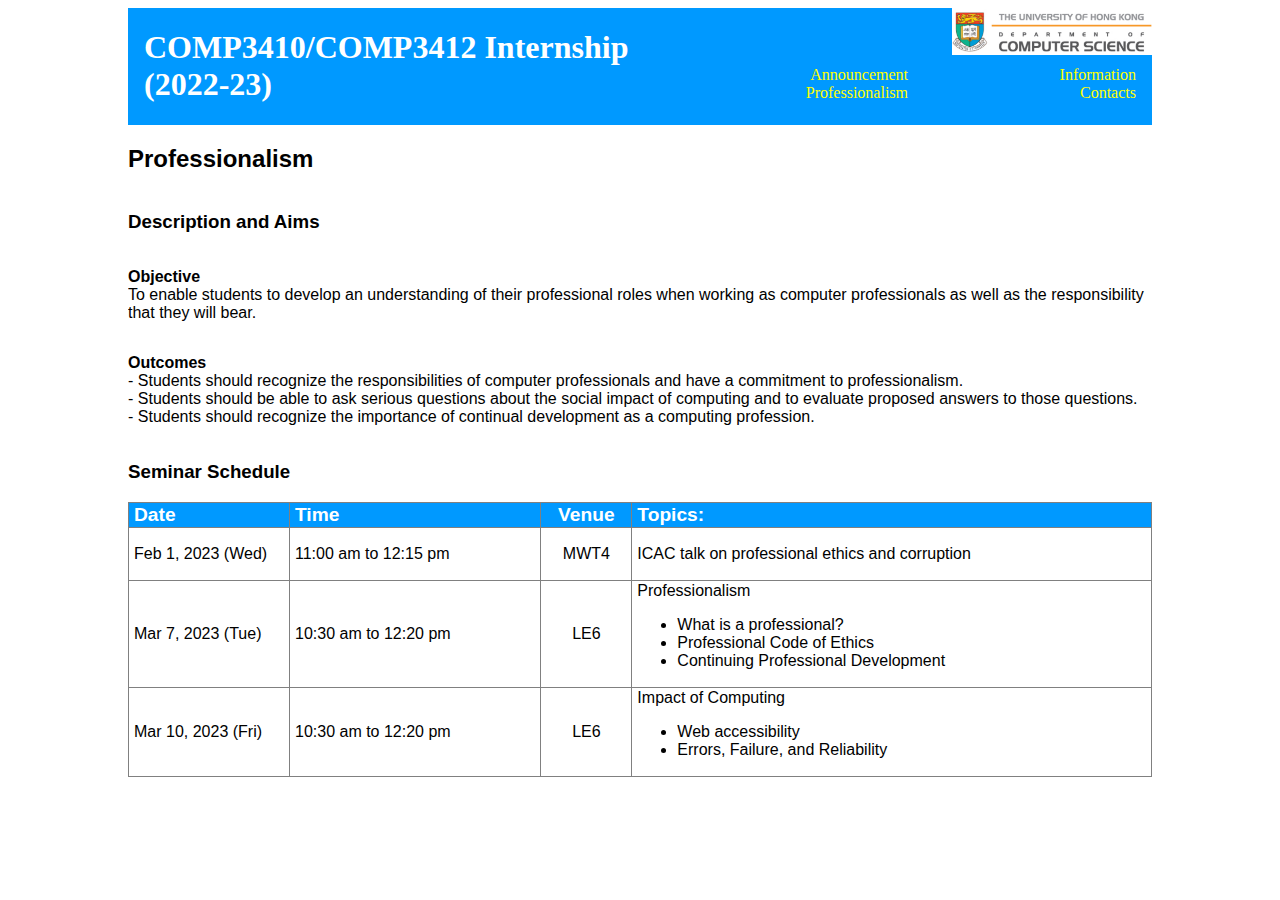
<file: Previous-Coursework/04-WWW/Assignments/Assignment-1/professionalism.html>
<!DOCTYPE html>
<html>
  <head>
    <meta http-equiv="content-type" content="charset=UTF-8" />
    <meta name="viewport" content="width=device-width, initial-scale=1">
    <link rel="stylesheet" href="ass1.css">
    <title>Professionalism</title>
  </head>
  <body>
    <header>
      <h1>COMP3410/COMP3412 Internship (2022-23)</h1>
      <nav>
        <ul>
          <li><a href="index.html" title="Announcement">Announcement</a></li>
          <li><a href="information.html" title="Information for Students">Information</a></li>
          <li><a href="professionalism.html" title="Being a Professional">Professionalism</a></li>
          <li><a href="contact.html" title="Contact us">Contacts</a></li>
        </ul>
      </nav>
    </header>
    <article>
      <h2>Professionalism</h2>

      <h3>Description and Aims</h3>

      <p>Objective<br>To enable students to develop an understanding of their professional roles when working as computer professionals as well as the responsibility that they will bear.</p>
      <p>Outcomes<br>- Students should recognize the responsibilities of computer professionals and have a commitment to professionalism.<br>- Students should be able to ask serious questions about the social impact of computing and to evaluate proposed answers to those questions.<br>- Students should recognize the importance of continual development as a computing profession.</p>

      <h3>Seminar Schedule</h3>
      <table>
        <thead>
          <tr>
            <th>Date</th>
            <th>Time</th>
            <th>Venue</th>
            <th>Topics:</th>
          </tr>
        </thead>
        <tbody>
          <tr>
            <td>Feb 1, 2023 (Wed)</td>
            <td>11:00 am to 12:15 pm</td>
            <td>
              <p>MWT4</p>
            </td>
            <td>
              <p>ICAC talk on professional ethics and corruption</p>
            </td>
          </tr>
          <tr>
            <td>Mar 7, 2023 (Tue)</td>
            <td>10:30 am to 12:20 pm</td>
            <td>
              <p>LE6</p>
            </td>
            <td>Professionalism
              <ul>
                <li>What is a professional?</li>
                <li>Professional Code of Ethics</li>
                <li>Continuing Professional Development</li>
              </ul>
            </td>
          </tr>
          <tr>
            <td>Mar 10, 2023 (Fri)</td>
            <td>10:30 am to 12:20 pm</td>
            <td>
              <p>LE6</p>
            </td>
            <td>Impact of Computing
              <ul>
                <li>Web accessibility</li>
                <li>Errors, Failure, and Reliability</li>
              </ul>
            </td>
          </tr>
        </tbody>
      </table>

    </article>
  </body>
</html>
</file>
<file: Previous-Coursework/04-WWW/Assignments/Assignment-1/ass1.css>
* {
    z-index: 1;
}

body {
    width: 80%;
    min-width: 1000px;
    margin-top: 0.5rem;
    margin-bottom: 0.5rem;
    margin-left: auto;
    margin-right: auto;
    position: relative;
}

header {
    font-family: Verdana;
    padding-left: 1rem;
    padding-right: 1rem;
    display: grid;
    grid-template-columns: 50% auto;
    align-items: center;
    background: url('hku-cs-logo.png') no-repeat;
    background-size: 200px;
    background-blend-mode: normal;
    background-position: top right;
    background-color: #0099ff;
}

header h1 {
    color: white;
}

header nav {
    position: relative;
    top: 15%;
}

header nav ul {
    display: flex;
    text-align: right;
    justify-content: flex-end;
    list-style: none;
    flex-wrap: wrap;
}

header nav ul li {
    width: 50%;
    box-sizing: border-box;
}

header nav ul li a {
    color: yellow;
    text-decoration: none;
}

header nav ul li a:hover {
    color: yellow;
    text-decoration-color: red;
    text-decoration-line: overline underline;
}

article {
    font-family: Arial;
}

table {
    border-width: 1px;
    border-collapse: collapse;
    padding: 0.5rem 0.5rem 0.5rem 0.5rem;
    border: 1px solid grey;
}

table th, table td {
    border: 1px solid grey;
    padding-left: 5px;
    padding-right: 5px;
}

table thead th {
    background-color: #0099ff;
    font-size: 1.2em;
    text-align: left;
    color: white;
}

tr th:first-child, tr td:first-child {
    width: 100px;
}

table + table {
    margin-top: 2rem;
}

h3 + table tr th:first-child, h3 + table tr td:first-child {
    width: 150px;
}

h3 + table tr th:nth-child(3), h3 + table tr td:nth-child(3) {
    width: 80px;
    text-align: center;
}

article > p::first-line {
    font-weight: bold;
}

h2 + table tbody tr td {
    vertical-align: text-top;
}

article {
    position: relative;
    display: flex;
    flex-direction: column;
    overflow: hidden;
}

article > section {
    position: relative;
    overflow: hidden;
}

article > section:last-child {
    margin-bottom: 16vh;
}

article > nav {
    position: fixed;
    background-color: #0099ff;
    bottom: 10px;
    max-width: 80%;
    margin: auto;
    display: grid;
    z-index: 2;
    min-width: 1000px;
}

article > nav ul {
    display: flex;
    text-align: left;
    list-style: none;
    flex-wrap: wrap;
    column-count: auto;
    padding-inline-start: 0px;
    min-width: 1000px;
}

article > nav ul li {
    width: 25%;
    max-width: 300px;
    box-sizing: border-box;
    padding-top: 10px;
    padding-bottom: 10px;
    padding-left: 15px;
    padding-right: 15px;
}

article > nav ul li a {
    color: yellow;
}

article > nav ul li a:hover {
    color: yellow;
    text-decoration-line: underline;
}

/* bottom of article still can't hide text scrolling */

section {
    border-width: 0.5px;
    background-color: #f9f9fb;
    padding-left: 1rem;
    padding-right: 1rem;
    width: 95%;
    margin-block-end: 10px;
    border-style: solid;
    border-color: #1e1d1d;
    border-radius: 20px 20px / 250px 250px;
    display: flex;
    flex-direction: column;
}

section:nth-child(even) {
    align-self: flex-end;
}

@media screen and (max-width: 500px) {
    body {
        width: 100%;
        min-width: 0;
        max-width: 500px;
    }

    article {
        padding-left: 10px;
        padding-right: 10px;
        width: 100vw;
    }

    header {
        width: 100%;
        align-content: center;
        background-image: none;
        display: inline-block;
        grid-template-rows: none;
        word-wrap: break-word;
        white-space: normal;
    }

    header nav {
        position: relative;
        align-self: center;
    }
    
    header h1 {
        font-size: 1.5rem;
        align-content: center;
        display: grid;
    }

    header nav ul {
        display: flex;
        text-align: center;
        list-style-position: initial;
        flex-wrap: wrap;
    }
    
    header nav ul li {
        width: 50%;
        box-sizing: border-box;
    }

    article > nav {
        bottom: 0;
        width: 100%;
        min-width: 0;
        max-width: 100vw;
        display: inline;
    }

    article > nav ul {
        display: inline;
        text-align: left;
        column-count: 1;
    }

    article > nav ul li {
        width: 95%;
        max-width: none;
        margin-bottom: 2px;
        font-size: 0.9em;
    }

    article > nav ul li a {
        text-wrap: wrap;
    }

    section {
        width: 90%;
        max-width: 475px;
    }

    section:nth-child(even) {
        align-self: flex-start;
    }

    h2 + table:last-of-type {
        display: block;
        border-style: solid;
        border-color: grey;
        border-width: 5px;
        border-collapse: collapse;
        padding: 0;
        width: 100vw;
    }

    h2 + table:last-of-type thead, h2 + table:last-of-type tbody {
        width: auto;
    }

    h2 + table:last-of-type th {
        display: none;
    }

    h2 + table:last-of-type tbody tr {
        display: block;
        /* margin-bottom: 15px; */
        width: 100%;
        position: relative;
    }

    h2 + table:last-of-type tbody tr:not(tr:last-child) {
        border-bottom: 8px grey solid;
    }

    h2 + table:last-of-type tbody td {
        display: block;
        width: 95vw;
        overflow-wrap: break-word;
        position: relative;
    }

    h2 + table:last-of-type tbody td:not(td:last-child) {
        border-bottom: 2px grey solid;
    }

    h2 + table:last-of-type td:first-child {
        width: 95vw;
    }
    
    h2 + table:last-of-type td:nth-child(odd)::before {
        width: 80%;
    }

    h2 + table:last-of-type td:nth-child(odd) p::before {
        content: "Date: ";
        white-space: pre;
        font-weight: bold;
        display: inline-block;
    }

    h2 + table:last-of-type p {
        text-wrap: wrap;
    }
}

@media screen and (max-width: 320px) {
    article > section:last-child {
        margin-bottom: 61vh;
    }
}

@media screen and (min-width: 321px) and (max-width: 380px) {
    article > section:last-child {
        margin-bottom: 50vh;
    }
}

@media screen and (min-width: 381px) and (max-width: 500px) {
    article > section:last-child {
        margin-bottom: 40vh;
    }
}

@media screen and (min-width: 501px) and (max-width: 750px) {
    article > section:last-child {
        margin-bottom: 27vh;
    }
}

@media screen and (min-width: 751px) and (max-width: 1200px) {
    article > section:last-child {
        margin-bottom: 23vh;
    }
}

@media screen and (min-width: 1401px) and (max-width: 2000px) {
    article > section:last-child {
        margin-bottom: 19vh;
    }
}
</file>
<file: Previous-Coursework/04-WWW/Assignments/Assignment-2/style.css>
* {
    font-family: Verdana;
}

body {
    padding: 2.5% 5% 2.5% 5%;
}

.currentWeather, #humidity, .rainfall, #uvindex, #aqhi, .selectWeather {
    display: flex;
}

.currentWeather {
    height: 30%;
    justify-content: space-between;
}

#headerweather {
    display: flex;
    flex-wrap: wrap;
    justify-content: space-evenly;
    flex-direction: row;
}

#headerBlock {
    background-image: url('images/blue-sky.jpg');
    background-color: #fce5dc;
    background-repeat: no-repeat;
    background-size: 100% 100%;
    position: relative;
}

#myDataWeather {
    display: flex;
    flex-wrap: wrap;
    flex-direction: row;
    justify-content: space-evenly;
    padding-left: 7.5%;
    padding-right: 7.5%;
}

#headerBlockLastRow {
    display: flex;
    position: absolute;
    width: 97%;
    height: fit-content;
    bottom: 0;
}

.currentWeather > div {
    width: 45%;
    margin-left: 1%;
    margin-right: 1%;
    padding-left: 1%;
    padding-right: 1%;
    padding-bottom: 1%;
    margin-bottom: 2%;
    display: flex;
    flex-direction: column;
}

.subtitle {
    font-size: 1.5rem;
}

#headerBlock > p {
    font-size: 1.5rem;
}

#headerweather > * {
    /* width: 20%;
    height: 20%; */
    padding: 10px;
    position: relative;
}

#myDataWeather > * {
    padding: 0.5rem;
}

#myDataWeather.temperature, #myDataWeather.aqhi {
    width: 30%;
    height: 30%;
    position: relative;
}

#myDataWeather.rainfall {
    width: 32%;
    height: 32%;
}

.degree, #humidityValue, .rainfallValue, #uvIndexValue {
    font-size: 3.5rem;
}

#weatherIcon {
    width: 5rem;
    height: 5rem;
    aspect-ratio: 1 / 1;
}

.celsius {
    vertical-align: top;
}

#rainDropImg {
    width: 2rem;
    aspect-ratio: 1 / 1;
}

#headerBlockUmbrella {
    width: 35px;
    aspect-ratio: 1 / 1;
}

#myDataBlockUmbrella {
    width: 100%;
    aspect-ratio: 1 / 1;
}

#uvImg {
    width: 2rem;
    height: 2rem;
    vertical-align: top;
}

#warningsButton {
    background-color: #f64b4b;
    display: inline-block;
    width: auto;
    z-index: 2;
}

#warningsButton > span {
    font-size: 1rem;
}

#warningsButton > p {
    font-style: italic;
}

#warningsMessage {
    margin-block: 0;
}

#lastUpdate {
    right: 0;
    bottom: 0;
    position: absolute;
}

#myDataBlock {
    background-color: #e5f8e5;
}

.shadow {
    box-shadow: 3px 3px #bdbabd;
}

#humidityRight, #rainfallRight, #myRainfallRight, #aqhiData {
    display: flex;
    flex-direction: column;
}

#aqhiData {
    margin-left: 8%;
    min-width: 40%;
}

#aqhiValue {
    font-size: 2.5rem;
}

.bottomAlign {
    vertical-align: bottom;
}

.selectWeather > div {
    width: 30%;
    margin-left: 1%;
    margin-right: 1%;
    padding-left: 1%;
    padding-right: 1%;
    padding-bottom: 1%;
    margin-bottom: 2%;
}

select {
    width: 70%;
}

#selectTemperature {
    background-color: #c1d4e5;
}

#selectRainfall {
    background-color: #e5e0b1;
}

#selectAirQuality {
    background-color: #908f8f;
}

select + div {
    padding-top: 5%;
    height: 20%;
}

.forecastWeather {
    background-color: #f2dcee;
    height: 10%;
    margin-left: 1%;
    margin-right: 1%;
}

.forecastWeather > p {
    padding-left: 2%;
    padding-right: 2%;
    padding-top: 2%;
}

#weatherForecasts {
    display: flex;
    flex-direction: row;
    flex-wrap: nowrap;
    padding-left: 5%;
    padding-right: 5%;
    padding-top: 2%;
    padding-bottom: 2%;
    overflow: scroll;
}

.forecast {
    min-width: 100px;
    display: flex;
    flex-direction: column;
    justify-content: center;
}

.forecast > img {
    justify-content: center;
}

.forecastWeatherImg {
    width: 70%;
    aspect-ratio: 1 / 1;
    padding-left: 15%;
    padding-right: 15%;
}

.PSR {
    width: 70%;
    aspect-ratio: 1 / 1;
    padding-left: 15%;
    padding-right: 15%;
}

.forecast > p {
    margin-block-start: 0.3rem;
    margin-block-end: 0.3rem;
    text-align: center;
    vertical-align: middle;
}


@media screen and (max-width: 500px) {
    .currentWeather, .selectWeather {
        flex-direction: column;
    }

    .currentWeather > div, .selectWeather > div, .forecastWeather {
        width: 100%;
    }

    .toggle {
        display: none;
    }
}

@media screen and (max-width: 700px) and (min-width: 501px) {
    .currentWeather {
        flex-direction: column;
    }

    .currentWeather, .currentWeather > div, .selectWeather, .forecastWeather {
        width: 100%;
    }

    #myDataBlock > p.subtitle {
        font-size: 1.5rem;
    }

    .toggle > p {
        font-size: 0.7rem;
    }
    
    div > p.subtitle {
        font-size: 1.2rem;
    }
}
</file>
<file: Previous-Coursework/04-WWW/Workshops/workshop-4/style.css>
body {
	font-family: helvetica, Arial, Verdane, sans-serif;
}

p {
	word-wrap:break-word;
	font-family: sans-serif;
}

div {
	display: block;
}

#List {
	position: relative;
	float: center;
	padding-left: 70px;
	height: 90%;
	overflow-x: hidden;
	overflow-y: auto;
}

#entries {
	width: 310px;
	
}

#entries > h5 {
	margin-top: 2px;
}

.buttons{
	position: relative;
	float: center;
	width: 200px;
	height: 40px;
	text-align: center;
}

.buttons > p{
	position: relative;
	text-align: center;
	background-color: #cccccc;
	margin-top: 2px;
}

span {
	text-align: center;
	padding: 2px;
	font-weight: bold;
}

h3 {
	display: inline;
	color: #0000ff;
	padding-left: 10px;
}

h5 {
	color: #cccccc;
}
</file>
<file: Previous-Coursework/04-WWW/Workshops/workshop-2/sample-solution/style.css>
.header {
  background-color: #f5f5f5;
  box-shadow: 0 4px 2px #c0c0c0;
  text-align: center;
}

.container {
  font: 400 15px/1.8 "Lato", sans-serif;
  width: 80%;
  margin: 0 auto;
}

#line {
  width: max-content;
}

#banner {
  padding: 0 0.5rem;
  overflow: hidden;
}

:root {
  --ani-duration: 20s;
  --ani-start-margin: 100%;
  --ani-end-margin: -100%;
}

#line {
  animation-name: moveleft;
  animation-duration: var(--ani-duration);
  animation-timing-function: linear;
  animation-iteration-count: infinite;
}

@keyframes moveleft {
  from {
    margin-left: var(--ani-start-margin);
  }
  to {
    margin-left: var(--ani-end-margin);
  }
}

section.container {
  margin-top: 2rem;
}

#selector {
  display: flex;
  justify-content: flex-start;
}

.menu {
  text-align: center;
  height: 2rem;
  padding: 0.7rem 1rem 0.5rem 1rem;
  border-top-left-radius: 20px;
  border-top-right-radius: 20px;
  margin-right: 1rem;
  flex: 0 1 6rem;
  line-height: 1;
}

.blk1 {
  background-color: ghostwhite;
}
.blk2 {
  background-color: honeydew;
}
.blk3 {
  background-color: lemonchiffon;
}
.blk4 {
  background-color: seashell;
}

article {
  padding: 30px 40px;
  text-align: justify;
}

.img-icon {
  width: 220px;
  margin-left: 2rem;
  margin-bottom: 1rem;
}

.infoblock {
  display: flex;
  flex-direction: row-reverse;
  align-items: flex-start;
}
</file>
